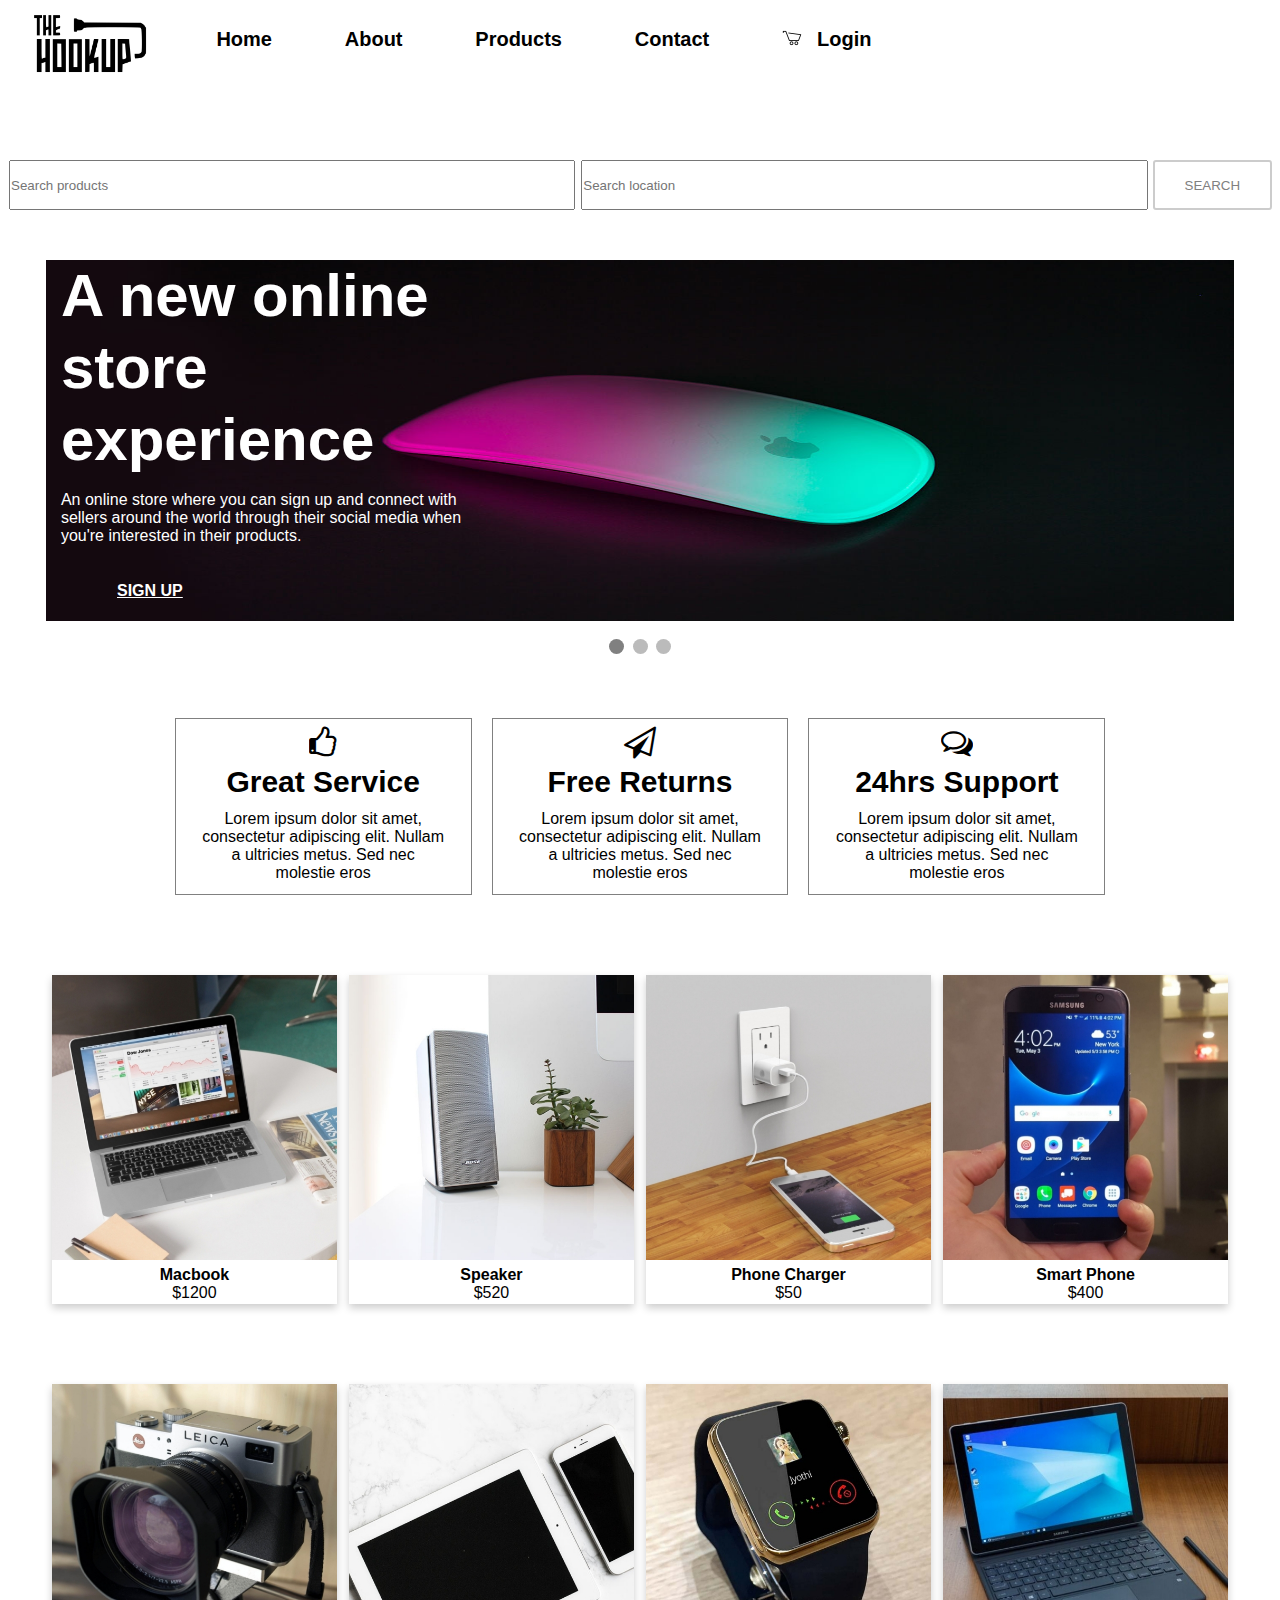
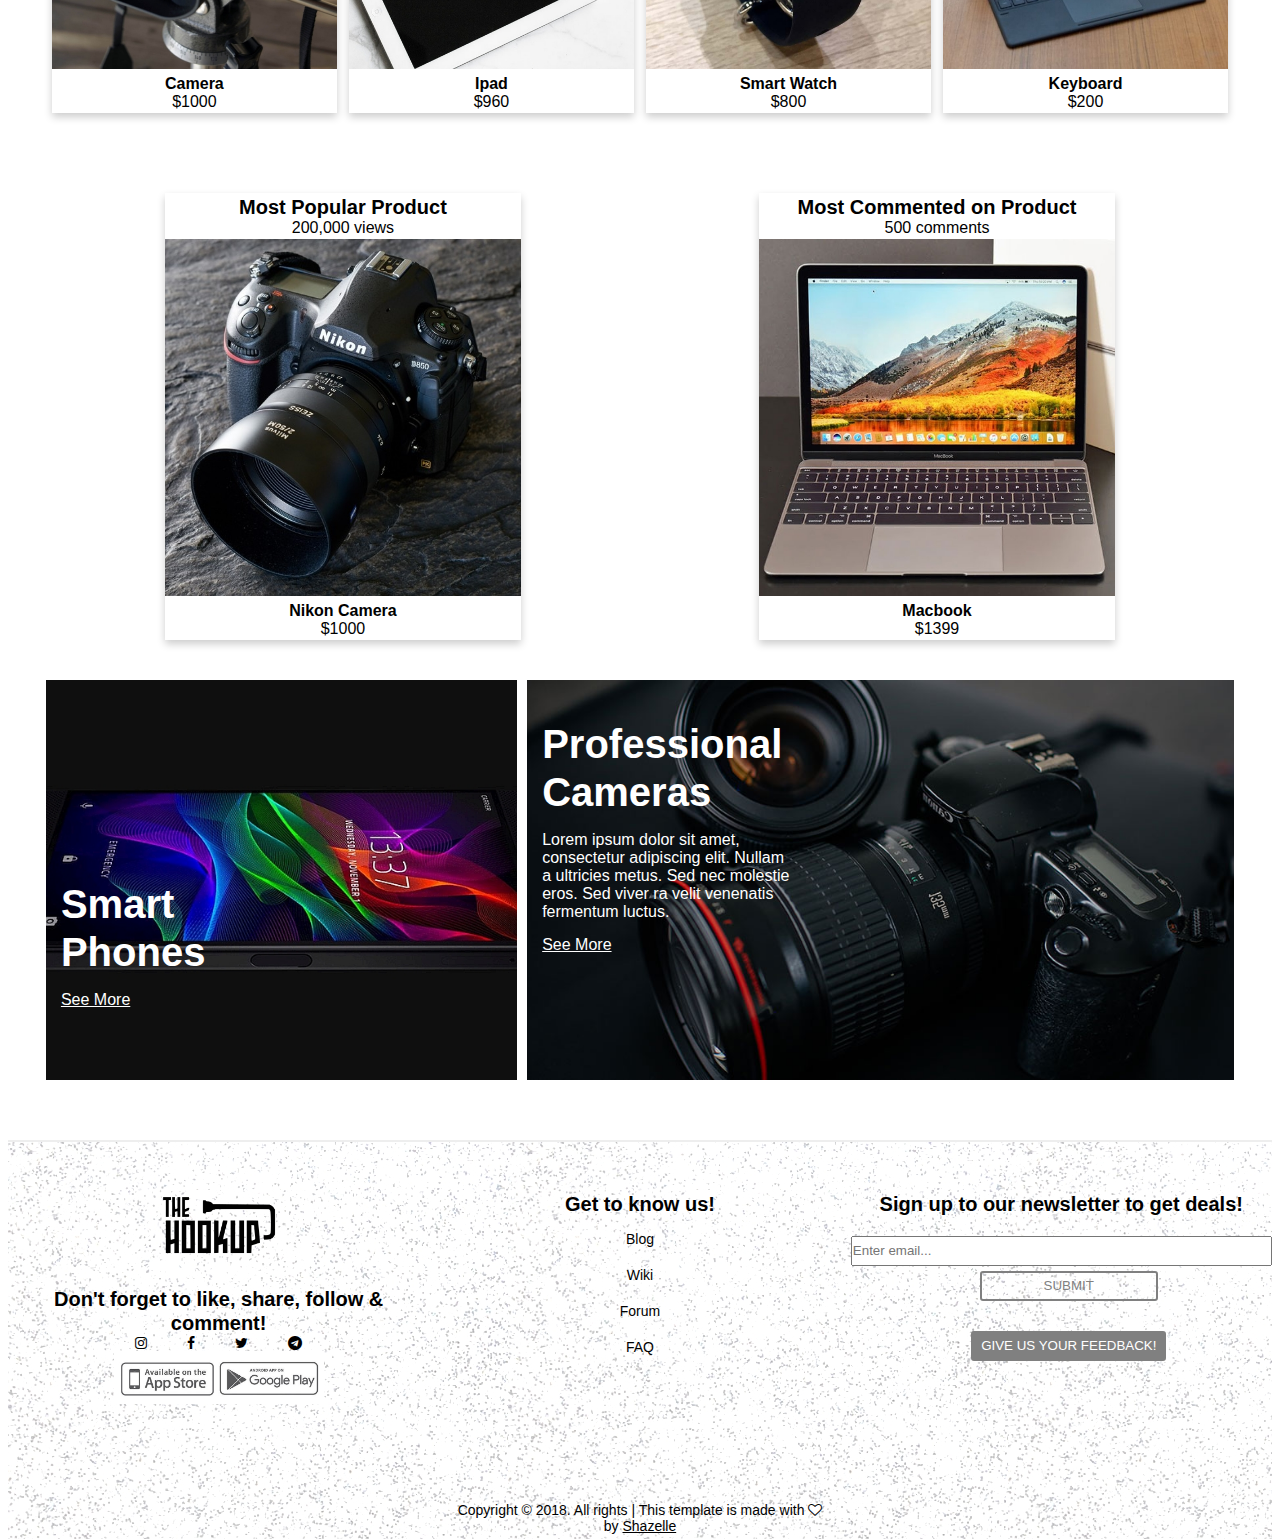
<file: index.html>
<!DOCTYPE html>
<html>
    <head>
        <title>Social Commerce</title>
        <meta charset="utf-8">
        <meta http-equiv="X-UA-Compatible" content="IE=edge">
        <meta name="description" content="Social Commerce Website">
        <meta name="viewport" content="width=device-width, initial-scale=1">
        <link rel="stylesheet" type="text/css" href="main.css">
        <link rel="stylesheet" href="https://cdnjs.cloudflare.com/ajax/libs/font-awesome/4.7.0/css/font-awesome.min.css">
    </head>
    <body>
        <!--The Header-->
        <header>
            <div class="hd_container">
                <div class="logo">
                    <a href="index.html"><img id="logo_img" src="images/logo.png" alt="The Hookup Logo"></a>
                </div>
                <nav id="my_nav" class="main_nav">
                    <span class="close">&times;</span>
                    <ul class="navi">
                        <li><a href="index.html">Home</a></li>
                        <li><a href="#">About</a></li>
                        <li><a href="#">Products</a></li>             
                        <li><a href="#">Contact</a></li>
                        <li class="last"><a href="#"><img src="images/cart.png"></a></li>
                        <li><a href="#">Login</a></li>
                    </ul>
                </nav>
                <div id="hamburger">
                    <a href="#"><i class="fa fa-bars" aria-hidden="true"></i></a>
                </div>
            </div>
        </header>

        <!--The Page-->
		<div id="wrapper">
            <div class="searchform">
                <form class="sf1" action="" method="POST">
                    <input title="search" name="search" placeholder="Search products">									
                </form>	
                <form class="sf2" action="" method="POST">
                    <input title="location" name="location" placeholder="Search location">
                </form>
                <button type="submit" value="submit">Search</button>
            </div>
            <div class="icontainer">
                <div class="display_img">
                    <div class="myASlides fade">
                        <img class="back_img" src="images/display_1.jpg">
                        <div class="content">
                            <h3>A new online store experience</h3>
                            <p> An online store where you can sign up and connect with sellers around the world
                                through their social media when you're interested in their products.</p>
                            <button><a href="#">Sign Up</a></button>
                        </div>
                    </div>
    
                    <div class="myASlides fade">
                        <img class="back_img1" src="images/display_2.jpg">
                        <div class="content">
                            <h3>A new online store experience</h3>
                            <p> An online store where you can sign up and connect with sellers around the world
                                through their social media when you're interested in their products.</p>
                            <button><a href="#">Sign Up</a></button>
                        </div>
                    </div>
    
                    <div class="myASlides fade">
                        <img class="back_img2" src="images/display_3.jpg">
                        <div class="content">
                            <h3>A new online store experience</h3>
                            <p> An online store where you can sign up and connect with sellers around the world
                                through their social media when you're interested in their products.</p>
                            <button><a href="#">Sign Up</a></button>
                        </div>
                    </div>
                    <br>
                    <div style="text-align:center">
                        <span class="dot"></span>
                        <span class="dot"></span>
                        <span class="dot"></span>
                    </div>
                </div>
                <div class="info">
                    <div class="info_card">
                        <p><i class="fa fa-thumbs-o-up" aria-hidden="true"></i></p>
                        <div class="desc">
                            <h4><b>Great Service</b></h4> 
                            <p>Lorem ipsum dolor sit amet, consectetur adipiscing elit. Nullam a ultricies metus. Sed nec molestie eros</p> 
                        </div>
                    </div>
                    <div class="info_card">
                        <p><i class="fa fa-send-o" aria-hidden="true"></i></p>
                        <div class="desc">
                            <h4><b>Free Returns</b></h4> 
                            <p>Lorem ipsum dolor sit amet, consectetur adipiscing elit. Nullam a ultricies metus. Sed nec molestie eros</p> 
                        </div>
                    </div>
                    <div class="info_card">
                        <p><i class="fa fa-comments-o" aria-hidden="true"></i></p>
                        <div class="desc">
                            <h4><b>24hrs Support</b></h4> 
                            <p>Lorem ipsum dolor sit amet, consectetur adipiscing elit. Nullam a ultricies metus. Sed nec molestie eros</p> 
                        </div>
                    </div>
                </div>
                <div class="new_products">
                    <div class="card">
                        <a href="product.html"><img src="images/product_1.jpg" alt="Macbook" style="width:100%"></a>
                        <div class="desc">
                            <p><b>Macbook</b></p> 
                            <p>$1200</p> 
                        </div>
                    </div>
                    <div class="card">
                        <a href="#"><img src="images/product_2.jpg" alt="Speaker" style="width:100%"></a>
                        <div class="desc">
                          <p><b>Speaker</b></p> 
                          <p>$520</p> 
                        </div>
                    </div>
                    <div class="card">
                        <a href="#"><img src="images/product_3.jpg" alt="Phone charger" style="width:100%"></a>
                        <div class="desc">
                          <p><b>Phone Charger</b></p> 
                          <p>$50</p> 
                        </div>
                    </div>
                    <div class="card">
                        <a href="#"><img src="images/product_4.jpg" alt="Smart Phone" style="width:100%"></a>
                        <div class="desc">
                            <p><b>Smart Phone</b></p> 
                            <p>$400</p> 
                        </div>
                    </div>
                    <div class="card">
                        <a href="#"><img src="images/product_5.jpg" alt="Camera" style="width:100%"></a>
                        <div class="desc">
                          <p><b>Camera</b></p> 
                          <p>$1000</p> 
                        </div>
                    </div>
                    <div class="card">
                        <a href="#"> <img src="images/product_6.jpg" alt="Ipad" style="width:100%"></a>
                        <div class="desc">
                          <p><b>Ipad</b></p> 
                          <p>$960</p> 
                        </div>
                    </div>
                    <div class="card">
                        <a href="#"><img src="images/product_7.jpg" alt="Smart watch" style="width:100%"></a>
                        <div class="desc">
                          <p><b>Smart Watch</b></p> 
                          <p>$800</p> 
                        </div>
                    </div>
                    <div class="card">
                        <a href="#"><img src="images/product_8.jpg" alt="Keyboard" style="width:100%"></a>
                        <div class="desc">
                          <p><b>Keyboard</b></p> 
                          <p>$200</p> 
                        </div>
                    </div>
                </div>
                <div class="popular">
                    <div class="card">
                        <div class="desc">
                            <h5>Most Popular Product</h5>
                            <p>200,000 views</p>
                        </div>
                        <a href=""><img src="images/product_13.jpg" alt="Camera" style="width:100%"></a>
                        <div class="desc">
                            <p><b>Nikon Camera</b></p> 
                            <p>$1000</p> 
                        </div>
                    </div>
                    <div class="card">
                        <div class="desc">
                            <h5>Most Commented on Product</h5>
                            <p>500 comments</p>
                        </div>
                        <a href=""><img src="images/product_9.jpg" alt="Macbook" style="width:100%"></a>
                        <div class="desc">
                            <p><b>Macbook</b></p> 
                            <p>$1399</p> 
                        </div>
                    </div>
                </div>
                <div class="adverts">
                    <div class="first">
                        <div class="ad1_img"></div>
                        <div class="content">
                            <h4>Smart Phones</h4>
                            <p><a href="#">See More</a></p>
                        </div>
                    </div>
                    <div class="second">
                        <div class="ad2_img"></div>
                        <div class="content">
                            <h4>Professional Cameras</h4>
                            <p>Lorem ipsum dolor sit amet, consectetur adipiscing elit. Nullam a ultricies metus. 
                                Sed nec molestie eros. Sed viver ra velit venenatis fermentum luctus.</p>
                            <p><a href="#">See More</a></p>
                        </div>
                    </div>
                </div>
            </div>
        </div>

        <!--The Footer-->
		<footer>
            <div class="ft_container">
                <div class="primary">
                    <div class="ft_logo">
                        <a href="index.html"><img id="ft_logo_img" src="images/logo.png" alt="The Hookup Logo"></a>
                        <div class="social">
                            <h5>Don't forget to like, share, follow & comment!</h5>
                            <ul>
                                <li><a href="#"><i class="fa fa-instagram" aria-hidden="true"></i></a></li>
                                <li><a href="#"><i class="fa fa-facebook" aria-hidden="true"></i></a></li>
                                <li><a href="#"><i class="fa fa-twitter" aria-hidden="true"></i></a></li>
                                <li><a href="#"><i class="fa fa-telegram" aria-hidden="true"></i></a></li>
                            </ul>
                            <div><a href=""><img src="images/store.jpg"></a></div>
                        </div>
                    </div>
                    <div class="links">
                        <h5>Get to know us!</h5>
                        <ul>
                            <li><a href="#">Blog</a></li>
                            <li><a href="#">Wiki</a></li>
                            <li><a href="#">Forum</a></li>
                            <li><a href="#">FAQ</a></li>
                        </ul>
                    </div>
                    <div class="newsletter">
                        <h5>Sign up to our newsletter to get deals!</h5>
                        <form action="" method="POST">
                            <input title="email" name="email" placeholder="Enter email...">									
                        </form>	
                        <button class="news" type="submit" value="Submit">Submit</button>
                        <div style="margin-top: 20px;">
                            <button class="feedback">Give us your feedback!</button>
                        </div>
                    </div>
                </div>
                <div class="floating-chat">
                    <i class="fa fa-comments" aria-hidden="true"></i> 
                    <div class="chat">
                        <div class="header">
                            <span class="title">
                                Talk to an agent.
                            </span>
                            <button>
                                <i class="fa fa-times" aria-hidden="true"></i>
                            </button>
                                        
                        </div>
                        <ul class="messages">
                            <li class="other">Hello, how are you doing? I'm here to assist 
                                you if you need anything; whether it's to answer a question or 
                                to help you shop.</li>
                        </ul>
                        <div class="footer">
                            <div class="text-box" contenteditable="true" disabled="true"></div>
                            <button id="sendMessage">send</button>
                        </div>
                    </div>
                </div>
                <div class="secondary">
                    Copyright &copy; 2018. All rights | This template is made with <i class="fa fa-heart-o" aria-hidden="true"></i></br>
                    by <a style="text-decoration: underline;" href="" target="_blank">Shazelle</a>
                </div>
            </div>
        </footer>
        <script src="https://ajax.googleapis.com/ajax/libs/jquery/3.1.0/jquery.min.js"></script>
        <script src="main.js"></script>
        <script>
            var slideIndex = 0;
            showASlides();
            function showASlides() {
                var i;
                var slides = document.getElementsByClassName("myASlides");
                var dots = document.getElementsByClassName("dot");
                for (i = 0; i < slides.length; i++) {
                slides[i].style.display = "none";  
                }
                slideIndex++;
                if (slideIndex > slides.length) {slideIndex = 1}    
                for (i = 0; i < dots.length; i++) {
                    dots[i].className = dots[i].className.replace(" active", "");
                }
                slides[slideIndex-1].style.display = "block";  
                dots[slideIndex-1].className += " active";
                setTimeout(showASlides, 5000);
            }
        </script>
    </body>
</html>
</file>
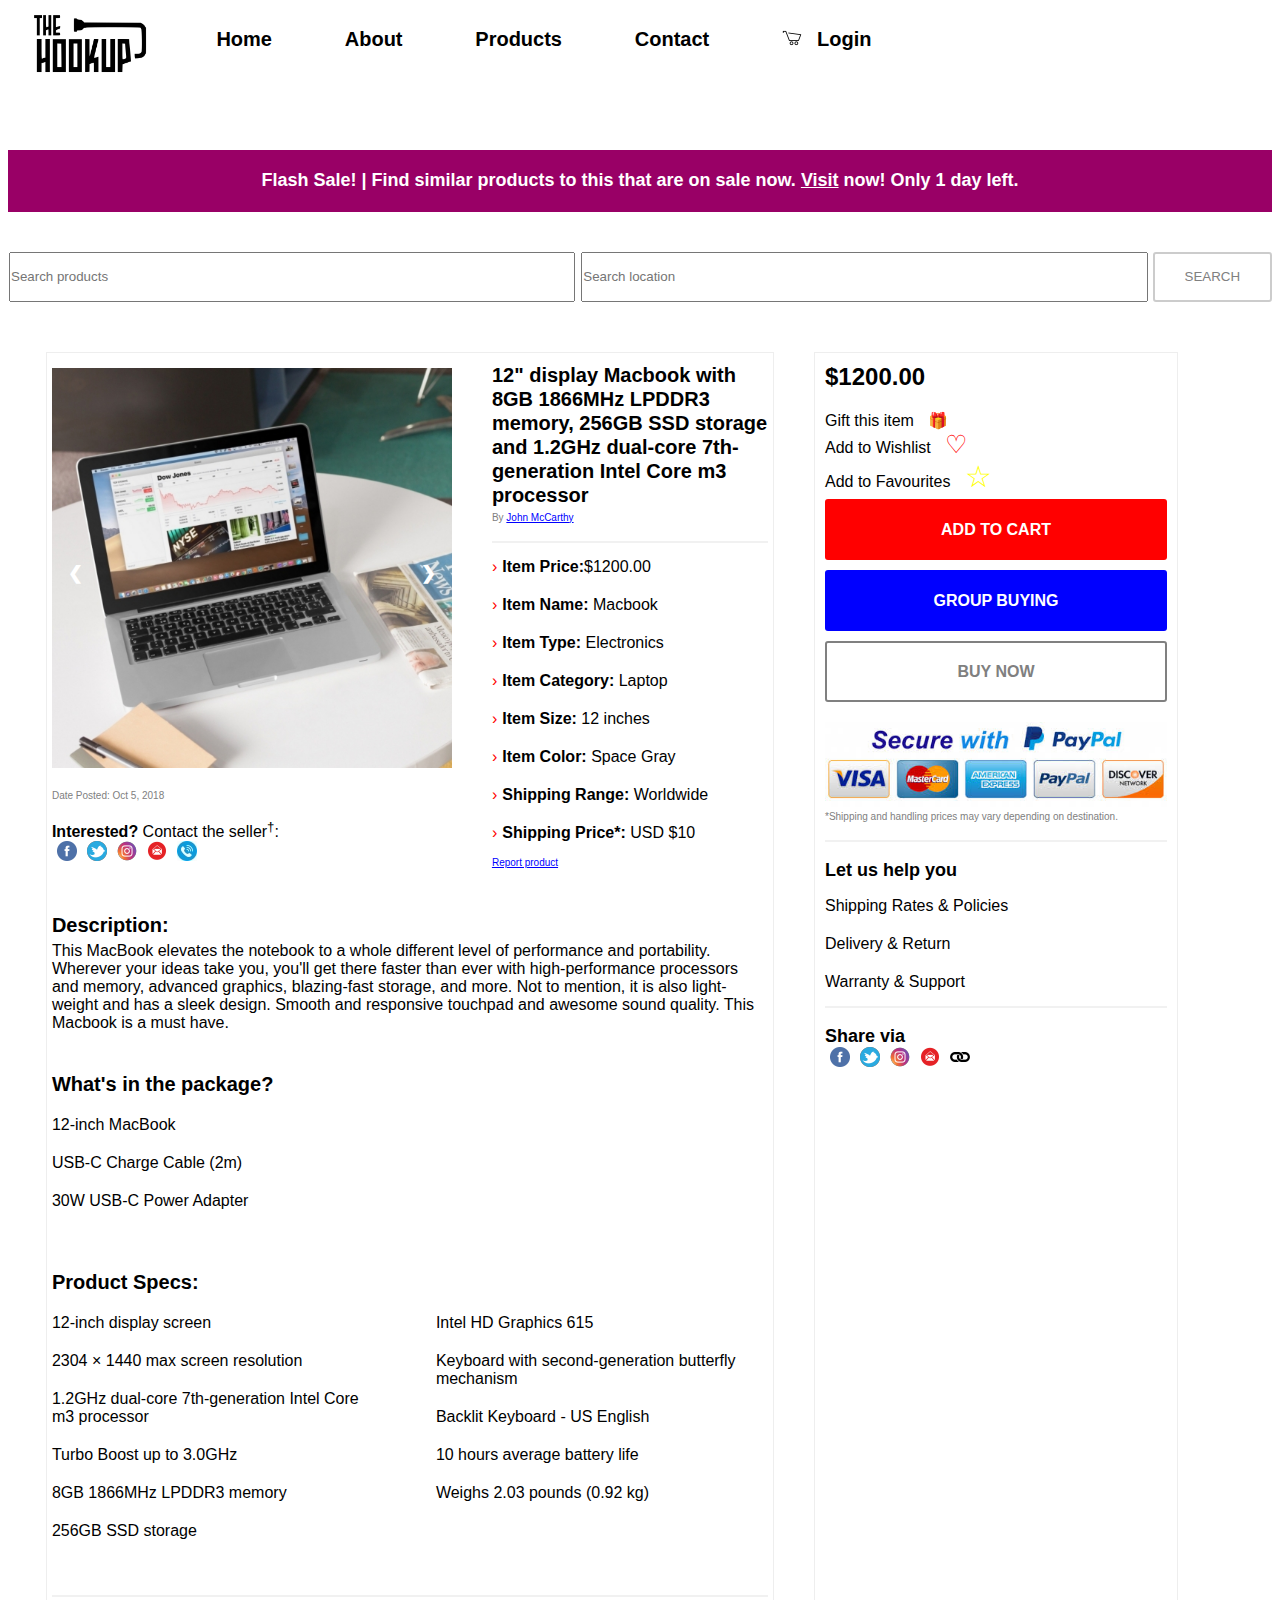
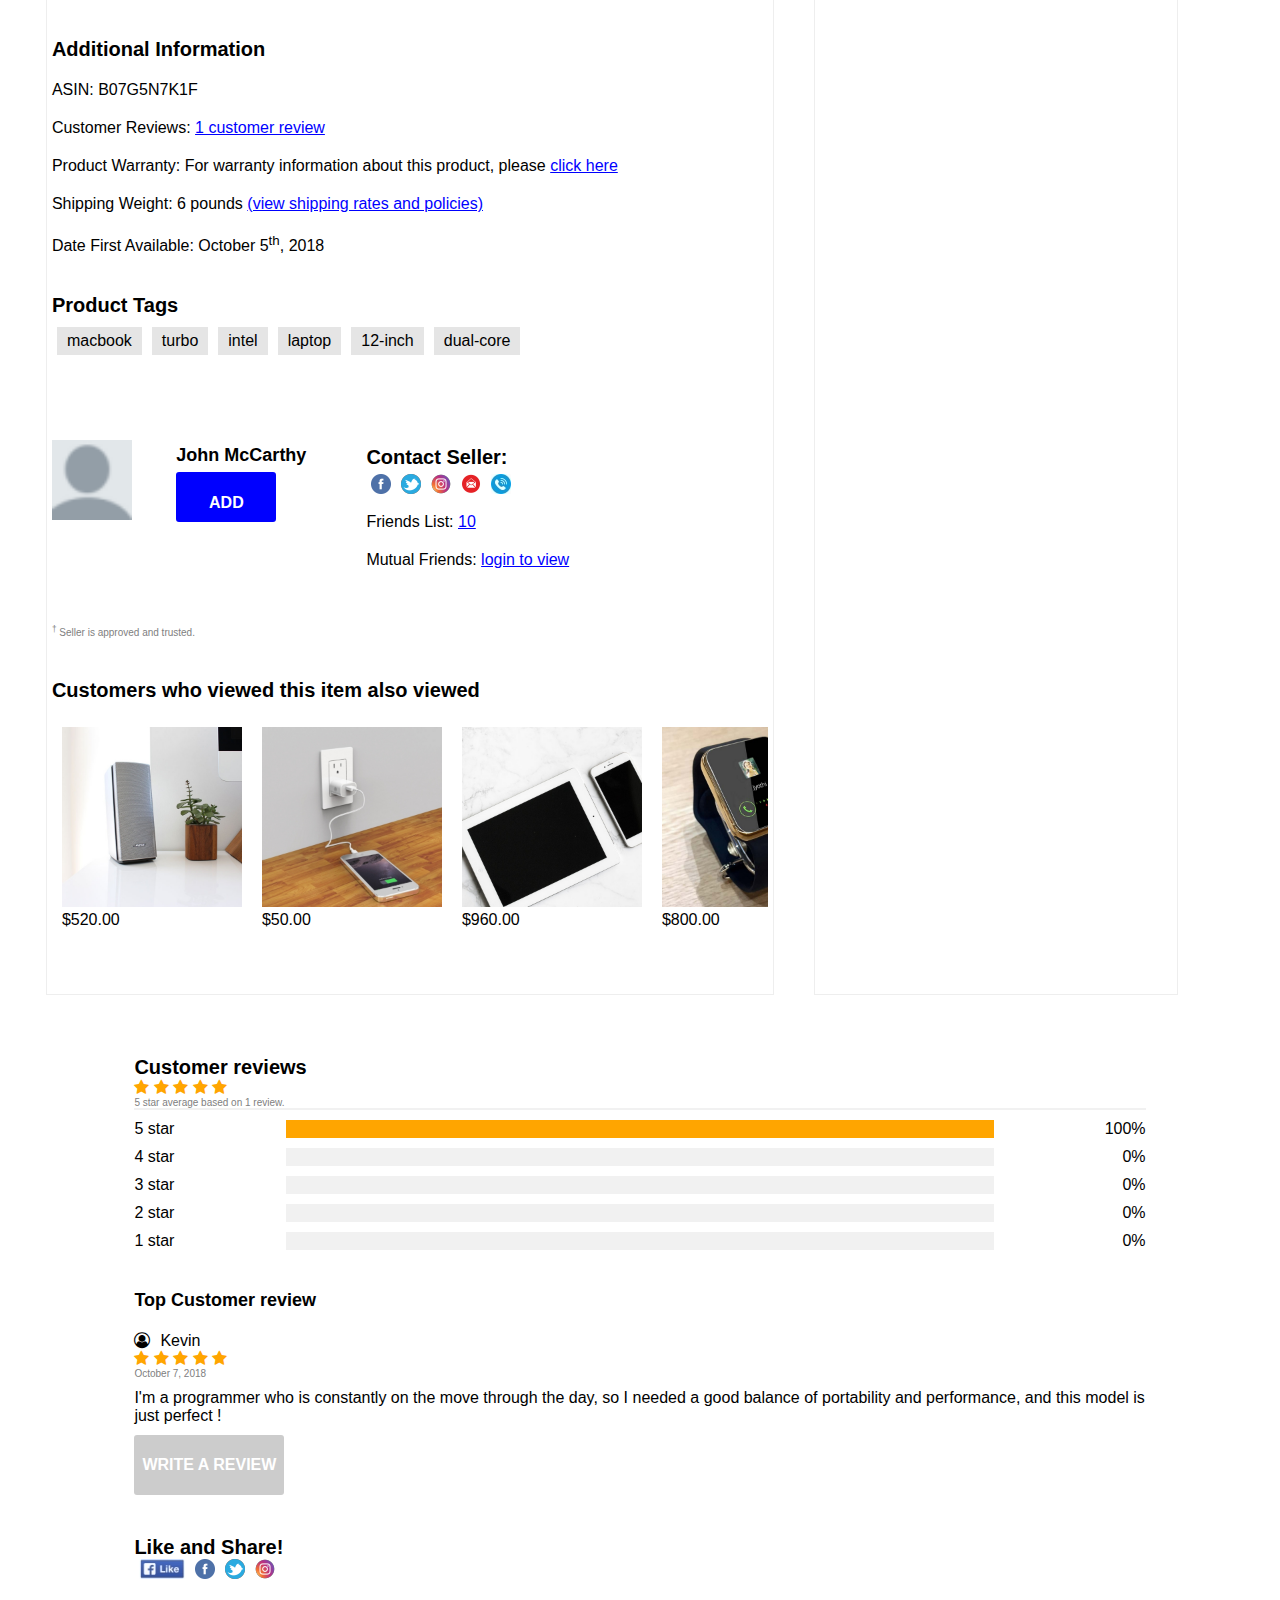
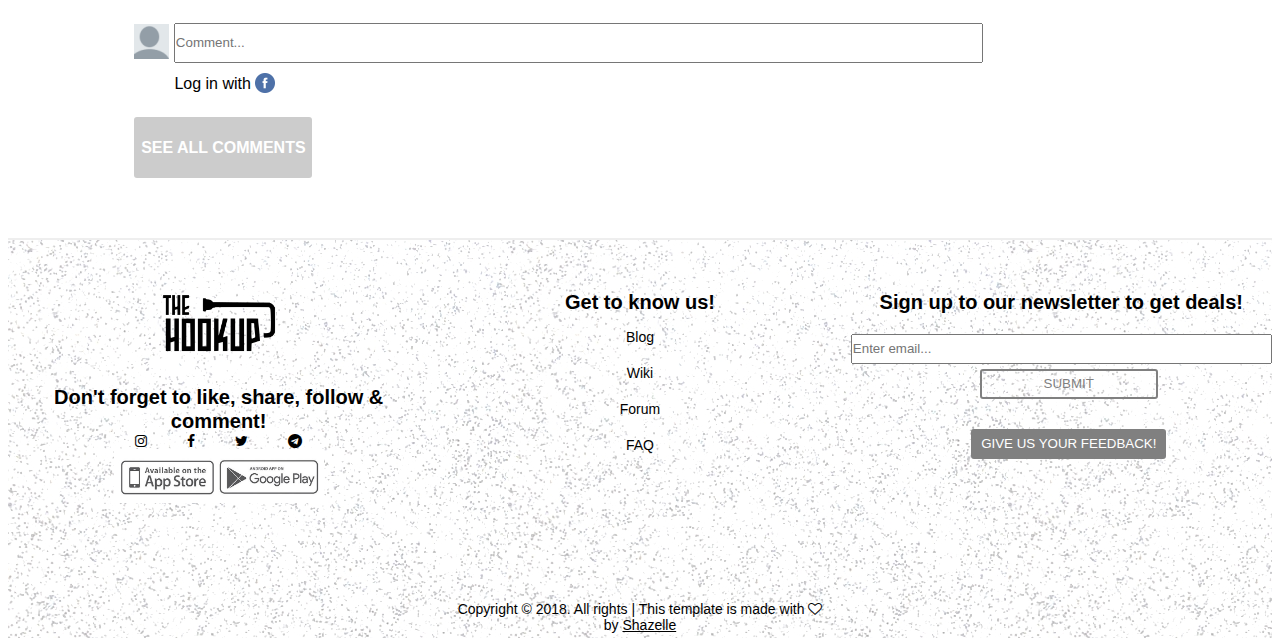
<file: product.html>
<!DOCTYPE html>
<html>
    <head>
        <title>Social Commerce</title>
        <meta charset="utf-8">
        <meta http-equiv="X-UA-Compatible" content="IE=edge">
        <meta name="description" content="Social Commerce Website">
        <meta name="viewport" content="width=device-width, initial-scale=1">
        <link rel="stylesheet" type="text/css" href="main.css">
        <link rel="stylesheet" href="https://cdnjs.cloudflare.com/ajax/libs/font-awesome/4.7.0/css/font-awesome.min.css">
	
	<style>
	
	</style>
	</head>
    <body>
        <!--The Header-->
        <header>
			<div class="hd_container">
				<div class="logo">
					<a href="index.html"><img id="logo_img" src="images/logo.png" alt="The Hookup Logo"></a>
				</div>
				<nav id="my_nav" class="main_nav">
					<span class="close">&times;</span>
					<ul class="navi">
						<li><a href="index.html">Home</a></li>
						<li><a href="#">About</a></li>
						<li><a href="#">Products</a></li>             
						<li><a href="#">Contact</a></li>
						<li class="last"><a href="#"><img src="images/cart.png"></a></li>
						<li><a href="#">Login</a></li>
					</ul>
				</nav>
				<div id="hamburger">
					<a href="#"><i class="fa fa-bars" aria-hidden="true"></i></a>
				</div>
			</div>
		</header>

        <!--The Page-->
		<div id="wrapper">
			<div class="banner">
				<h6>Flash Sale! | Find similar products to this that are on sale now. <a href="#">Visit</a> now! Only 1 day left.</h6>
			</div>
			<div class="searchform">
				<form class="sf1" action="" method="POST">
					<input title="search" name="search" placeholder="Search products">									
				</form>	
				<form class="sf2" action="" method="POST">
					<input title="location" name="location" placeholder="Search location">
				</form>
				<button type="submit" value="submit">Search</button>
			</div>
			<div class="container">
				<div class="l_panel">
					<div class="products">
						<div class="slideshow">
							<div class="slideshow-container">
								<div class="mySlides fade">
									<img src="images/product_1.jpg" style="width:100%">
								</div>
								
								<div class="mySlides fade">
									<img src="images/product_10.jpg" style="width:100%">
								</div>

								<div class="mySlides fade">
									<img src="images/product_11.jpg" style="width:100%">
								</div>
								
								<div class="mySlides fade">
									<img src="images/product_12.jpg" style="width:100%">
								</div>
									
								<a class="prev" onclick="plusSlides(-1)">&#10094;</a>
								<a class="next" onclick="plusSlides(1)">&#10095;</a>
								<br>	
								<p class="small">Date Posted: Oct 5, 2018</p>
								<br>
								<div class="seller">
									<p><b>Interested? </b>Contact the seller<sup>&#8224;</sup>:</p>
									<ul>
										<li><a href=""><img src="images/facebook.png"></a></li>
										<li><a href=""><img src="images/twitter.png"></a></li>
										<li><a href=""><img src="images/instagram.png"></a></li>
										<li><a href=""><img src="images/email.png"></a></li>
										<li><a href=""><img src="images/cell.jpeg"></a></li>
									</ul>
								</div>						
							</div>
							<div class="item">
								<h5>12" display Macbook with 8GB 1866MHz LPDDR3 memory, 256GB SSD storage 
									and 1.2GHz dual-core 7th-generation Intel Core m3 processor </h5>
								<p class="small">By <a href="">John McCarthy</a></p>
								<br>
								<hr style="border:1px solid #f1f1f1;">
								<ul>
									<li><b>Item Price:</b>$1200.00</li>
									<li><b>Item Name:</b> Macbook</li>
									<li><b>Item Type:</b> Electronics</li>
									<li><b>Item Category:</b> Laptop</li>
									<li><b>Item Size:</b> 12 inches</li>
									<li><b>Item Color:</b> Space Gray</li>
									<li><b>Shipping Range:</b> Worldwide</li>
									<li><b>Shipping Price*:</b> USD $10</li>
								</ul>
								<p class="small"><a href="">Report product</a></p>
							</div>
						</div>
						<div class="description">
							<h5>Description:</h5> 
							<p> This MacBook elevates the notebook to a whole different level of performance and
								portability. Wherever your ideas take you, you'll get there faster than ever with 
								high-performance processors and memory, advanced graphics, blazing-fast storage, and more. 
								Not to mention, it is also light-weight and has a sleek design. Smooth and responsive touchpad
								and awesome sound quality. This Macbook is a must have.
							</p> 
						</div>
						<div class="description">
							<h5>What's in the package?</h5>
							<ul>
								<li> 12-inch MacBook</li>
								<li> USB-C Charge Cable (2m)</li>
								<li> 30W USB-C Power Adapter</li>
							</ul>
						</div>
						<div class="specs">
							<h5>Product Specs:</h5>
							<ul class="sp1">
								<li> 12-inch display screen</li>
								<li> 2304 × 1440 max screen resolution</li>
								<li> 1.2GHz dual-core 7th-generation Intel Core m3 processor</li>
								<li> Turbo Boost up to 3.0GHz</li>
								<li> 8GB 1866MHz LPDDR3 memory</li>
								<li> 256GB SSD storage</li>
							</ul>
							<ul class="sp2">	
								<li> Intel HD Graphics 615</li>							
								<li> Keyboard with second-generation butterfly mechanism</li>
								<li> Backlit Keyboard - US English</li>
								<li> 10 hours average battery life</li>
								<li> Weighs 2.03 pounds (0.92 kg) </li>
							</ul>					
						</div>
						<hr style="border:1px solid #f1f1f1;">
						<div class="information">
							<h5> Additional Information</h5>
							<ul class="inform">
								<li>ASIN: B07G5N7K1F</li>
								<li>Customer Reviews: <a href="#review">1 customer review</a></li>
								<li>Product Warranty: For warranty information about this product, please <a href="">click here</a></li>
								<li>Shipping Weight: 6 pounds <a href="">(view shipping rates and policies)</a></li>
								<li>Date First Available: October 5<sup>th</sup>, 2018 </li>
							</ul>
							<br><br>
							<h5> Product Tags</h5>
							<ul class="tags">
								<li><a href="">macbook</a></li>
								<li><a href="">turbo</a></li>
								<li><a href="">intel</a></li>
								<li><a href="">laptop</a></li>
								<li><a href="">12-inch</a></li>
								<li><a href="">dual-core</a></li>
							</ul>
						</div>

						<div class="profile">
							<div class="pro">
								<span class="pimg"><img src="images/avatar.png"></span>
								<span class="pdata">
									<h6><a href="">John McCarthy</a></h6>
									<button><a href="">Add Friend</a></button>
								</span>
							</div>
							<div class="prof">
								<h5>Contact Seller:</h5>
								<ul class="pcont">
									<li><a href=""><img src="images/facebook.png"></a></li>
									<li><a href=""><img src="images/twitter.png"></a></li>
									<li><a href=""><img src="images/instagram.png"></a></li>
									<li><a href=""><img src="images/email.png"></a></li>
									<li><a href=""><img src="images/cell.jpeg"></a></li>
								</ul>
								<ul class="plist">
									<li>Friends List: <a href=""> 10</a></li>
									<li>Mutual Friends: <a href="">login to view</a></li>
								</ul>
							</div>
						</div>

						<br>
						<p class="small"><sup>&#8224;</sup> Seller is approved and trusted.</p>

						<div class="similar">
							<h5>Customers who viewed this item also viewed</h5>
							<div>
								<span>
									<a href=""><img src="images/product_2.jpg">
									<p>$520.00</p></a>
								</span>
								<span>
									<a href=""><img src="images/product_3.jpg">
									<p>$50.00</p></a>
								</span>
								<span>
									<a href=""><img src="images/product_6.jpg">
									<p>$960.00</p></a>
								</span>
								<span>
									<a href=""><img src="images/product_7.jpg">
									<p>$800.00</p></a>
								</span>
								<span>
									<a href=""><img src="images/product_9.jpg">
									<p>$800.00</p></a>
								</span>
							</div>
						</div>						
					</div>
				</div>
				<aside class="r_panel">
					<h2> $1200.00</h2>
					<ul class="gfw">
						<li><a href="#">Gift this item </a><span class="gift"> &#x1F381;</span></li>
						<li><a href="#">Add to Wishlist </a><span class="wish"> &#9825;</span></li>
						<li><a href="#">Add to Favourites </a><span class="fav"> &#9734;</span></li>
					</ul>
					<button style="background: red;"><a href="#">Add To Cart</a></button>
					<button style="background: blue;"><a href="#">Group Buying</a></button>
					<button style="border: 2px solid gray;margin-bottom: 20px;"><a href="#" style="color: gray;">Buy Now</a></button>
					<span><img src="images/payment.jpg"></span>
					<p class="small">*Shipping and handling prices may vary depending on destination.</p><br>
					<hr style="border:1px solid #f1f1f1;">

					<br>
					<h6>Let us help you</h6>
					<ul class="policy">
						<li><a href="">Shipping Rates & Policies</a></li>
						<li><a href="">Delivery & Return</a></li>
						<li><a href="">Warranty & Support</a></li>
					</ul>
					<hr style="border:1px solid #f1f1f1;">
					<br>

					<h6>Share via</h6>
					<ul class= "share">
						<li><a href=""><img src="images/facebook.png"></a></li>
						<li><a href=""><img src="images/twitter.png"></a></li>
						<li><a href=""><img src="images/instagram.png"></a></li>
						<li><a href=""><img src="images/email.png"></a></li>
						<li><a href=""><img src="images/link.png"></a></li>
					</ul>
				</aside>
			</div>
			<div class="page">
				<div class="review">
					<h5>Customer reviews</h5>
					<span class="fa fa-star checked"></span>
					<span class="fa fa-star checked"></span>
					<span class="fa fa-star checked"></span>
					<span class="fa fa-star checked"></span>
					<span class="fa fa-star checked"></span>
					<p class="small">5 star average based on 1 review.</p>
					<hr style="border:1px solid #f1f1f1">

					<div class="row">
						<div class="side">
							<p>5 star</p>
						</div>
						<div class="middle">
							<div class="bar-container">
							<div class="bar-5"></div>
							</div>
						</div>
						<div class="side right">
							<p>100%</p>
						</div>
						<div class="side">
							<p>4 star</p>
						</div>
						<div class="middle">
							<div class="bar-container">
							<div class="bar-4"></div>
							</div>
						</div>
						<div class="side right">
							<p>0%</p>
						</div>
						<div class="side">
							<p>3 star</p>
						</div>
						<div class="middle">
							<div class="bar-container">
							<div class="bar-3"></div>
							</div>
						</div>
						<div class="side right">
							<p>0%</p>
						</div>
						<div class="side">
							<p>2 star</p>
						</div>
						<div class="middle">
							<div class="bar-container">
							<div class="bar-2"></div>
							</div>
						</div>
						<div class="side right">
							<p>0%</p>
						</div>
						<div class="side">
							<p>1 star</p>
						</div>
						<div class="middle">
							<div class="bar-container">
							<div class="bar-1"></div>
							</div>
						</div>
						<div class="side right">
							<p>0%</p>
						</div>
					</div>

					<div class="top">
						<h6>Top Customer review</h6>
						<p><span class="fa fa-user-circle-o"></span>Kevin </p>
						<span class="fa fa-star checked"></span>
						<span class="fa fa-star checked"></span>
						<span class="fa fa-star checked"></span>
						<span class="fa fa-star checked"></span>
						<span class="fa fa-star checked"></span>
						<p class="small">October 7, 2018</p>
						<p style="margin: 10px auto;">I'm a programmer who is constantly on the move through the day, 
							so I needed a good balance of portability and performance, and this model is just perfect !</p>
						
						<button><a href="#">Write a review</a></button>
					</div>
				</div>

				<div class="comment">
					<h5>Like and Share!</h5>
					<ul>
						<li><a href=""><img src="images/like.jpg"></a></li>
						<li><a href=""><img src="images/facebook.png"></a></li>
						<li><a href=""><img src="images/twitter.png"></a></li>
						<li><a href=""><img src="images/instagram.png"></a></li>
					</ul>

					<div class="bottom">
						<span><img src="images/avatar.png"></span>
						<form action="" method="POST">
							<input title="comment" name="comment" placeholder="Comment...">									
						</form>	
						<p style="margin-top: 10px;margin-left: 40px;">Log in with <span><a href=""><img src="images/facebook.png"></a></span></p>
						<button><a href="#">See all comments</a></button>
					</div>
				</div>
			</div>
        </div>

        <!--The Footer-->
		<footer>
			<div class="ft_container">
				<div class="primary">
					<div class="ft_logo">
						<a href="index.html"><img id="ft_logo_img" src="images/logo.png" alt="The Hookup Logo"></a>
						<div class="social">
							<h5>Don't forget to like, share, follow & comment!</h5>
							<ul>
								<li><a href="#"><i class="fa fa-instagram" aria-hidden="true"></i></a></li>
								<li><a href="#"><i class="fa fa-facebook" aria-hidden="true"></i></a></li>
								<li><a href="#"><i class="fa fa-twitter" aria-hidden="true"></i></a></li>
								<li><a href="#"><i class="fa fa-telegram" aria-hidden="true"></i></a></li>
							</ul>
							<div><a href=""><img src="images/store.jpg"></a></div>
						</div>
					</div>
					<div class="links">
						<h5>Get to know us!</h5>
						<ul>
							<li><a href="#">Blog</a></li>
							<li><a href="#">Wiki</a></li>
							<li><a href="#">Forum</a></li>
							<li><a href="#">FAQ</a></li>
						</ul>
					</div>
					<div class="newsletter">
						<h5>Sign up to our newsletter to get deals!</h5>
						<form action="" method="POST">
							<input title="email" name="email" placeholder="Enter email...">									
						</form>	
						<button class="news" type="submit" value="Submit">Submit</button>
						<div style="margin-top: 20px;">
							<button class="feedback">Give us your feedback!</button>
						</div>
					</div>
				</div>
				<div class="floating-chat">
					<i class="fa fa-comments" aria-hidden="true"></i> 
					<div class="chat">
						<div class="header">
							<span class="title">
								Talk to an agent.
							</span>
							<button>
								<i class="fa fa-times" aria-hidden="true"></i>
							</button>
										
						</div>
						<ul class="messages">
							<li class="other">Hello, how are you doing? I'm here to assist 
								you if you need anything; whether it's to answer a question or 
								to help you shop.</li>
						</ul>
						<div class="footer">
							<div class="text-box" contenteditable="true" disabled="true"></div>
							<button id="sendMessage">send</button>
						</div>
					</div>
				</div>
				<div class="secondary">
					Copyright &copy; 2018. All rights | This template is made with <i class="fa fa-heart-o" aria-hidden="true"></i></br>
					by <a style="text-decoration: underline;" href="" target="_blank">Shazelle</a>
				</div>
			</div>
		</footer>
		
		<script src="https://ajax.googleapis.com/ajax/libs/jquery/3.1.0/jquery.min.js"></script>
		<script src="main.js"></script>
		<script>
			var slideIndexes = 1;
			showSlides(slideIndexes);

			function plusSlides(n) {
				showSlides(slideIndexes += n);
			}

			function currentSlide(n) {
				showSlides(slideIndexes = n);
			}

			function showSlides(n) {
				var i;
				var slides = document.getElementsByClassName("mySlides");
				if (n > slides.length) {slideIndexes = 1}    
				if (n < 1) {slideIndexes = slides.length}
				for (i = 0; i < slides.length; i++) {
					slides[i].style.display = "none";  
				}
				slides[slideIndexes-1].style.display = "block";  
			}
		</script>
    </body>
</html>
</file>
<file: main.css>
* {box-sizing: border-box;margin: 0;padding: 0;}
body {display: block;margin: 0 8px;color:#000000;font-size:16px;font-family: Verdana, Arial, Helvetica, sans-serif;}
div {position: relative;-webkit-box-sizing: border-box;-moz-box-sizing: border-box;box-sizing: border-box;}
ul {display: inline-block;list-style-type: none;}
h3 {font-size: 40px;font-weight: 600;line-height: 1.2;}
h4 {font-size: 30px;font-weight: 600;line-height: 1.2;}
h5 {font-size: 20px;font-weight: 600;line-height: 1.2;}
h6 {font-size: 18px;font-weight: 600;line-height: 1.2;}
a {text-decoration: none;color:#000000;}
input {height: 30px;width: 100%;}
img {width:150px;}

header {position: fixed;width: 100%;height: 100px;z-index: 100;top: 0;left: 0;background: #ffffff;}
.hd_container {align-items: center;display: flex;justify-content: space-between;}
.modal {display: none;position: fixed;z-index: 1;padding-top: 10%;left: 0;top: 0;width: 100%;height: 100%;overflow: auto;background-color: rgb(0,0,0);background-color: rgba(0,0,0,0.8);}
.mobile_nav {background-color: #fefefe;display: block;text-align: center;font-size: 30px;}
.mobile_nav li{border: 1px solid #000000;padding: 10px;}
.close {color: #ffffff;font-size: 60px;font-weight: bold;margin-left: 20px;}
.close:hover, .close:focus {color: #000000;text-decoration: none;cursor: pointer;}
.main_nav {display: none;}
.last {display: none;}
#hamburger {width: 60px;}
.logo {margin-top: 10px;}
.fa-bars {transform: scale(2,2);}

#wrapper {margin: 150px auto 0;}
.display_img {width: 100%;margin-bottom: 60px;}
.back_img {position: absolute;top: 0;left: 0;width: 100%;height: 100%;}
.back_img1 {position: absolute;top: 0;left: 0;width: 100%;height: 100%;}
.back_img2 {position: absolute;top: 0;left: 0;width: 100%;height: 100%;}
.dot {cursor: pointer;height: 15px;width: 15px;margin: 0 2px;background-color: #bbb;border-radius: 50%;display: inline-block;transition: background-color 0.6s ease;}
.active, .dot:hover {background-color: gray;}
.content {position: relative;color: #ffffff;top: 30%;}
.content h3, .content h4 {margin-left: 15px;}
.content p {margin: 15px;}
.content a {color: #ffffff;text-decoration: underline;}
.first {height: 400px;margin-bottom: 60px;}
.second {height: 400px;}
.ad1_img {background-image: url(images/display_2.jpg);position: absolute;top: 0;left: 0;width: 100%;height: 100%;background-repeat: no-repeat;background-size: cover;background-position: center center;}
.ad2_img {background-image: url(images/display_3.jpg);position: absolute;top: 0;left: 0;width: 100%;height: 100%;background-repeat: no-repeat;background-size: cover;background-position: center center;}
button {margin-left:15px;border: solid 2px #ffffff;width: 178px;height: 61px;background: none;text-align: center;overflow: hidden;cursor: pointer;}
button a {display: block;position: relative;font-size: 16px;font-weight: 600;line-height: 57px;color: #ffffff;background: none;z-index: 1;}
.new_products, .primary, .popular {display: flex;flex-wrap: wrap;}
.card {box-shadow: 0 4px 8px 0 rgba(0,0,0,0.2);transition: 0.3s;margin:40px auto;}

.searchform {margin-bottom: 40px;text-align: center;}
.searchform form {margin: 10px 1px;}
.searchform button { border: 2px solid #cccccc;margin: 5px auto;width: 120px;color:gray;}
.banner {background: #990066;color: #ffffff;margin: 30px auto;padding: 20px 0;text-align: center;}
.banner a {color: #ffffff;text-decoration: underline;}
.slideshow {display: inline-block;margin-bottom: 20px;}
.mySlides, .myASlides {display: none}
.slideshow-container {position: relative;margin-top: 10px;}
.next {right: 0;border-radius: 3px 0 0 3px;}
.prev:hover, .next:hover {background-color: rgba(0,0,0,0.8);}
.prev, .next {cursor: pointer;position: absolute;top: 50%;width: auto;padding: 16px;margin-top: -22px;color: white;font-weight: bold;font-size: 18px;transition: 0.6s ease;border-radius: 0 3px 3px 0;}
.fade {-webkit-animation-name: fade;-webkit-animation-duration: 1.5s;animation-name: fade;animation-duration: 1.5s;}
.small {color:  gray;font-size: 10px;}
.products h5 {margin: 5px auto;}
.seller ul {display: inline-flex;}
.seller li, .comment li, .share li, .pcont li{margin: 0 5px;}
.item {padding-top: 40px;margin-bottom: 20px;}
.item li::before {content: "\203A";color: red;margin-right: 5px;}
.desc {padding: 2px 16px;text-align: center;}
.description {margin-bottom: 40px;text-align: left;}
.description li, .specs li, .item li, .links li, .policy li, .inform li, .plist li {margin: 10px auto;padding: 5px 0;}
.specs {margin-bottom: 40px;display: inline-block;}
.details, .pcont {display: flex;}
.info {text-align: center;}
.info p {padding: 10px;}
.info_card {margin-bottom: 40px;border: 1px solid gray;padding-top: 5px;}
.info .fa {transform: scale(2,2);}

.l_panel {border: 1px solid #eeeeee;}
.r_panel {border: 1px solid #eeeeee;padding-top: 15px;}
.r_panel img {width: 100%;}
.r_panel button {margin: 5px 0;width: 100%;}
.gift {margin-left: 10px;color:blue;}
.wish {font-size: 25px;color:red;margin-left: 10px;}
.fav {font-size: 30px;color: yellow;margin-left: 10px;}
.gfw, .policy {display: inline-block;} 
.gfw, .prof {margin-top: 20px;}
.pimg {width: 80px;}
.pimg img {width: 80px;}
.pdata h6 {margin: 5px auto;}
.pdata h6 a:hover {text-decoration: underline;color:blue;}
.pdata {display: inline-block;margin-left: 40px;vertical-align: top;}
.pdata button {height: 50px;background: blue;width: 100px;margin-left: 0;border: 2px solid blue;}
.pcont li img, .seller li img {width: 100%;}
.gfw a:hover, .policy a:hover, .inform a, .plist a , .item a {text-decoration: underline; color: blue;}
.tags {display: inline-flex;flex-wrap: wrap;}
.tags li {background: #e5e5e5;padding: 5px 10px; margin: 5px;}
.similar, .information, .profile {margin:40px auto;}
.similar div {display: inline-flex;width: 100%;overflow: auto;padding: 20px 0;}
.similar span {margin: auto 10px;}
.similar span:hover {box-shadow: 0 4px 8px 0 rgba(0,0,0,0.2);transition: 0.3s;}


.page {margin-top: 60px;}
.top {margin-top: 40px;}
.top h6 {margin: 20px auto;}
.top button {margin-left: 0;height: 60px;width: 150px;background: #cccccc;}
.fa-star {font-size: 25px;}
.fa-user-circle-o {margin-right: 10px;}
.checked {color: orange;}
.side {margin-top:10px;}
.middle {margin-top:10px;float: left;width: 80%;}
.right {text-align: right;}
.row:after {content: "";display: table;clear: both;}
.bar-container {width: 100%;background-color: #f1f1f1;text-align: center;color: white;}
.bar-5 {width: 100%; height: 18px; background-color: orange;}
.bar-4 {width: 0%; height: 18px; background-color: orange;}
.bar-3 {width: 0%; height: 18px; background-color: orange;}
.bar-2 {width: 0%; height: 18px; background-color: orange;}
.bar-1 {width: 0%; height: 18px; background-color: orange;}
.comment {margin: 40px auto;}
.comment ul, .share {display: inline-flex;}
.comment img {width: 100%;}
.bottom {margin-top: 40px;}
.bottom span {display: inline-block; vertical-align: middle;}
.bottom form {display: inline-block; vertical-align: bottom; width: 80%;}
.bottom input {height: 40px;}
.bottom button {background: #cccccc;width: 100%;margin-top: 20px;margin-left: 0;}


footer {border-top: 2px solid #eeeeee;font-size: 12px;margin-top: 60px;padding-bottom: 5px;background-image: url(images/footer.jpg);}
.ft_container {text-align: center;width: 100%;}
.primary {margin-top: 20px;}
.secondary {margin: 15px auto;}
.ft_logo {margin: auto;}
.social {margin: 25px auto;}
.links {margin: auto;}
.links a:hover {text-decoration: underline;}
.social ul {display: inline-flex;}
.social li {margin: 0 20px;}
.social img {width: 210px;}
.newsletter {margin: 30px auto;}
.newsletter form {width: 100%;margin-top: 20px;}
.news {border: 2px solid gray;height: 30px;margin-top: 5px;color:gray;}
.feedback {border: 2px solid gray;height: 30px;background: gray;margin-top: 10px;width: 195px;}

.floating-chat {cursor: pointer;display: flex;align-items: center;justify-content: center;color: white;position: fixed;bottom: 10px;right: 10px;width: 40px;height: 40px;transform: translateY(70px);transition: all 250ms ease-out;border-radius: 50%;opacity: 0;background: -moz-linear-gradient(-45deg, #183850 0, #183850 25%, #192c46 50%, #22254c 75%, #22254c 100%);background: -webkit-linear-gradient(-45deg, #183850 0, #183850 25%, #192c46 50%, #22254c 75%, #22254c 100%);background-repeat: no-repeat;background-attachment: fixed;z-index: 100;}
.enter:hover {box-shadow: 0 10px 20px rgba(0, 0, 0, 0.19), 0 6px 6px rgba(0, 0, 0, 0.23);opacity: 1;}
.enter {transform: translateY(0);opacity: 0.6;box-shadow: 0px 1px 3px rgba(0, 0, 0, 0.12), 0px 1px 2px rgba(0, 0, 0, 0.14);}
.expand {width: 250px;max-height: 400px;height: 400px;border-radius: 5px;cursor: auto;opacity: 1;}
.floating-chat:focus {outline: 0;box-shadow: 0 0 3pt 2pt rgba(14, 200, 121, 0.3);}
button {background: transparent;border: 0;color: white;text-transform: uppercase;border-radius: 3px;cursor: pointer;}
.chat {display: flex;flex-direction: column;position: absolute;opacity: 0;width: 1px;height: 1px;border-radius: 50%;transition: all 250ms ease-out;margin: auto;top: 0;left: 0;right: 0;bottom: 0;}
.chat.enter {opacity: 1;border-radius: 0;margin: 10px;width: auto;height: auto;}
.chat .header {padding-bottom: 10px;display: flex;background: transparent;}
.chat .header .title {width: 80%;margin: auto 5px;font-size: 18px;}
.chat .header button {width: 100px;height: 50px;}
.chat .messages {font-size: 14px;padding: 10px;margin: 0;list-style: none;overflow-y: scroll;overflow-x: hidden;flex-grow: 1;border-radius: 4px;background: transparent;}
.chat .messages::-webkit-scrollbar {width: 5px;}
.chat .messages::-webkit-scrollbar-track {border-radius: 5px;background-color: rgba(25, 147, 147, 0.1);}
.chat .messages::-webkit-scrollbar-thumb {border-radius: 5px;background-color: rgba(25, 147, 147, 0.2);}
.chat .messages li {position: relative;clear: both;display: inline-block;padding: 14px;margin: 0 0 20px;border-radius: 10px;background-color: rgba(25, 147, 147, 0.2);word-wrap: break-word;max-width: 81%;}
.chat .messages li:before {position: absolute;top: 0;width: 25px;height: 25px;border-radius: 25px;content: "";background-size: cover;}
.chat .messages li:after {position: absolute;top: 10px;content: "";width: 0;height: 0;border-top: 10px solid rgba(25, 147, 147, 0.2);}
.chat .messages li.other {animation: show-chat-odd 0.15s 1 ease-in;-moz-animation: show-chat-odd 0.15s 1 ease-in;-webkit-animation: show-chat-odd 0.15s 1 ease-in;text-align: left;margin-right: 45px;}
.chat .messages li.other:before {right: -45px;background-image: url(https://github.com/Thatkookooguy.png);}
.chat .messages li.other:after {border-right: 10px solid transparent;right: -10px;}
.chat .messages li.self {animation: show-chat-even 0.15s 1 ease-in;-moz-animation: show-chat-even 0.15s 1 ease-in;-webkit-animation: show-chat-even 0.15s 1 ease-in;float: left;margin-left: 45px;}
.chat .messages li.self:before {left: -45px;background-image: url(images/avatar.png);}
.chat .messages li.self:after {border-left: 10px solid transparent;left: -10px;}
.chat .footer {display: flex;padding-top: 10px;max-height: 90px;background: transparent;}
.chat .footer .text-box {text-align: left;border-radius: 3px;background: rgba(25, 147, 147, 0.2);min-height: 100%;width: 100%;margin-right: 5px;overflow-y: auto;padding: 2px 5px;}
.chat .footer .text-box::-webkit-scrollbar {width: 5px;}
.chat .footer .text-box::-webkit-scrollbar-track {border-radius: 5px;background-color: rgba(25, 147, 147, 0.1);}
.chat .footer .text-box::-webkit-scrollbar-thumb {border-radius: 5px;background-color: rgba(25, 147, 147, 0.2);}

/* keyframes */
@-webkit-keyframes fade {
    from {opacity: .4} 
    to {opacity: 1}
}

@keyframes fade {
    from {opacity: .4} 
    to {opacity: 1}
}

@keyframes show-chat-even {
    0% {margin-left: -480px;}
    100% {margin-left: 0;}
}

@-moz-keyframes show-chat-even {
    0% {margin-left: -480px;}
    100% {margin-left: 0;}
}

@-webkit-keyframes show-chat-even {
    0% {margin-left: -480px;}
    100% {margin-left: 0;}
}

@keyframes show-chat-odd {
    0% {margin-right: -480px;}
    100% {margin-right: 0;}
}

@-moz-keyframes show-chat-odd {
    0% {margin-right: -480px;}
    100% {margin-right: 0;}
}

@-webkit-keyframes show-chat-odd {
    0% {margin-right: -480px;}
    100% {margin-right: 0;}
}

/* tablet mode */
@media screen and (min-width: 400px) and (max-width: 989px) {
    .slideshow-container {margin-bottom: 40px;}
    .side {float: left;width: 15%;}
    .middle {width: 70%;}
}

@media screen and (min-width: 768px) {
    .adverts {display: flex;}
    .first {width: 40%;margin-right: 10px;margin-bottom: 0;}
    .second {width: 60%;}
    .content h4 {font-size: 40px;}
    .card:hover {box-shadow: 0 8px 16px 0 rgba(0,0,0,0.5);}
    .icontainer {display: inline-block;margin: auto 3%;}
    .container {display: flex;margin-left: 3%;margin-right: 1%;}
    .l_panel {float: left;width: 60%;margin-right: 40px;padding: 5px;}
    .specs {width: 100%;}
    .specs ul {width: 45%;}
    .sp1 {margin-right: 8%;}
    .sp2 {vertical-align: top;}
    .profile {display: inline-flex;}
    .prof {margin: 0 30px;}
    .pro {margin-right: 30px;}
    .plist {display: inline-block;}
    .r_panel {max-width: 30%; float: right;padding: 10px;}
    .page {margin: 60px 10%;}
    .bottom button {width: 178px;}
    footer {font-size: 14px;}

}

@media screen and (min-width: 768px) and (max-width: 989px) {
    .searchform {text-align: unset;margin-left: 3%;}
    .searchform form {width: 65%;}
    .content {max-width: 70%;}
    .content h3 {font-size: 50px;}
    .first .content {top: 20%;}
    .second .content {top: 20%;}
    .card {width: 45%;}
}

/* desktop mode */
@media screen and (min-width: 990px) {
    .navi {display: inline-flex;}
    img {width: 180px;}
    .last {display: unset;margin-right: 0 !important;}
    .last img {width: auto;}
    .close  {display: none;}
    .hd_container {justify-content: normal;}
    .main_nav {display: inline-block !important;font-size: 20px;font-weight: bold;margin-right: 10px;width: 90%;}
    .main_nav li {margin: 0 10%;}
    .main_nav li:last-child {margin-left: 15px !important;}
    #hamburger {display: none;}
    .content {max-width: 40%;top: 20%;}
    .content h3 {font-size: 60px;}
    .card {width: 24%;}
    .popular .card {width: 30%;}
    .searchform {display: flex;justify-content: space-between;}
    .searchform form {width: 45%;margin-right: 5px;}
    .searchform input {height: 50px;}
    .searchform button {height: 50px;margin: 10px auto;}
    .slideshow {display: inline-flex;}
    .slideshow-container {margin-bottom: 40px;max-width: 400px;max-height: 400px;}
    .item {margin-left: 40px;padding-top: 0;width:45%;}
    .first .content {top: 50%;}
    .second .content {top: 10%;}
    .info {display: flex;width: 80%;margin: auto;}
    .info_card {margin-left: 10px;margin-right: 10px;}

    .inform {display: inline-block;}
    .side {float: left;width: 15%;}
    .middle {width: 70%;}

    .ft_container {display: inline-block;}
    .ft_logo {width: 33.3%;margin: 30px auto;}
    #ft_logo_img {margin: 0;}
    .newsletter {width: 33.3%;}
    .links {width: 33.3%;margin: 30px auto;}
    .links ul {display: inline-block;}
    .secondary {margin: 40px 7px 0 7px;}
}
</file>
